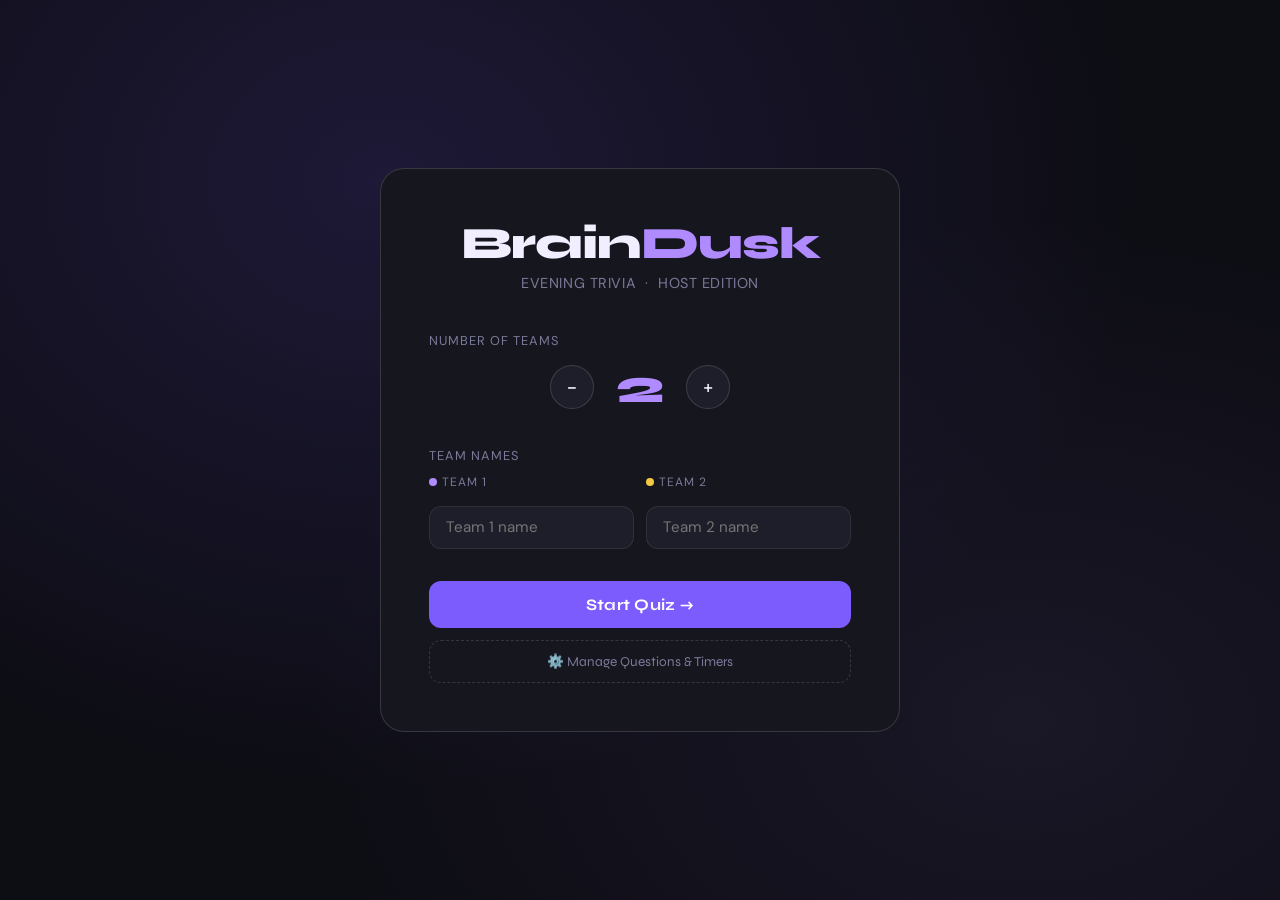
<file: index.html>
<!DOCTYPE html>
<html lang="en">
<head>
<meta charset="UTF-8">
<meta name="viewport" content="width=device-width, initial-scale=1.0">
<title>Brain Dusk — Evening Trivia</title>
<link rel="preconnect" href="https://fonts.googleapis.com">
<link href="https://fonts.googleapis.com/css2?family=Syne:wght@400;600;700;800&family=DM+Sans:ital,wght@0,300;0,400;0,500;1,400&display=swap" rel="stylesheet">
<!-- Externalized CSS stylesheet -->
<link rel="stylesheet" href="css/styles.css">
</head>
<body>

<!-- SETUP -->
<div id="screen-setup" class="screen active">
  <div class="setup-card fade-up">
    <div class="logo">Brain<span>Dusk</span></div>
    <div class="tagline">Evening Trivia &nbsp;·&nbsp; Host Edition</div>
    <label class="field-label">Number of teams</label>
    <div class="team-count-row">
      <button class="count-btn" id="dec-teams">−</button>
      <div class="count-display" id="team-count-display">2</div>
      <button class="count-btn" id="inc-teams">+</button>
    </div>
    <label class="field-label">Team names</label>
    <div class="team-names-grid" id="team-names-grid"></div>
    <button class="btn-primary" id="start-btn">Start Quiz →</button>
    <button class="btn-secondary" id="manage-questions-btn" style="margin-top: 0.75rem; background: transparent; border: 1px dashed var(--border2); color: var(--muted); padding: 0.75rem; border-radius: var(--r); font-family: var(--font-head); font-size: 0.85rem; cursor: pointer; transition: all 0.15s; width: 100%;">⚙️ Manage Questions & Timers</button>
  </div>
</div>

<!-- ADMIN / QUESTION MANAGER -->
<div id="screen-admin" class="screen">
  <div class="admin-card fade-up">
    <div class="admin-header">
      <div class="admin-title">⚙️ Question & Timer Manager</div>
      <button class="btn-close-admin" id="btn-close-admin">← Back to Setup</button>
    </div>
    
    <div class="admin-actions">
      <button class="action-btn btn-add" id="btn-add-question">+ Add Question</button>
      <button class="action-btn btn-reset" id="btn-reset-questions">Reset to Defaults</button>
      <button class="action-btn btn-export" id="btn-export-json">Export JSON</button>
      <label class="action-btn btn-import" for="import-json-input">
        Import JSON
        <input type="file" id="import-json-input" accept=".json" style="display: none;" />
      </label>
    </div>

    <div class="questions-list-container">
      <div id="admin-questions-list"></div>
    </div>
  </div>
</div>

<!-- EDITOR MODAL -->
<div id="editor-modal" class="modal-overlay">
  <div class="modal-card">
    <h3 id="modal-title">Edit Question</h3>
    <form id="question-form">
      <input type="hidden" id="edit-q-id" />
      
      <div class="form-group">
        <label class="field-label">Question Text</label>
        <textarea id="edit-q-text" required rows="3" placeholder="Enter your question here..."></textarea>
      </div>

      <div class="form-grid">
        <div class="form-group">
          <label class="field-label">Option A</label>
          <input type="text" id="edit-opt-0" required placeholder="Option A" />
        </div>
        <div class="form-group">
          <label class="field-label">Option B</label>
          <input type="text" id="edit-opt-1" required placeholder="Option B" />
        </div>
        <div class="form-group">
          <label class="field-label">Option C</label>
          <input type="text" id="edit-opt-2" required placeholder="Option C" />
        </div>
        <div class="form-group">
          <label class="field-label">Option D</label>
          <input type="text" id="edit-opt-3" required placeholder="Option D" />
        </div>
      </div>

      <div class="form-grid-3">
        <div class="form-group">
          <label class="field-label">Correct Option</label>
          <select id="edit-q-correct" required>
            <option value="0">A</option>
            <option value="1">B</option>
            <option value="2">C</option>
            <option value="3">D</option>
          </select>
        </div>
        <div class="form-group">
          <label class="field-label">Timer (seconds)</label>
          <input type="number" id="edit-q-timer" required min="5" max="300" />
        </div>
        <div class="form-group">
          <label class="field-label">Difficulty</label>
          <select id="edit-q-diff" required>
            <option value="Easy">Easy</option>
            <option value="Medium">Medium</option>
            <option value="Hard">Hard</option>
            <option value="Expert">Expert</option>
          </select>
        </div>
      </div>

      <div class="form-group">
        <label class="field-label">AI rate (%)</label>
        <input type="text" id="edit-q-airate" required placeholder="e.g. 45% or 0%" />
      </div>

      <div class="modal-footer">
        <button type="button" class="btn-cancel" id="btn-cancel-edit">Cancel</button>
        <button type="submit" class="btn-save">Save Changes</button>
      </div>
    </form>
  </div>
</div>

<!-- QUIZ -->
<div id="screen-quiz" class="screen">
  <div class="quiz-header fade-up" style="animation-delay:0.05s">
    <div class="quiz-logo">BrainDusk</div>
    <div class="progress-bar-wrap">
      <div class="progress-bar-fill" id="progress-fill" style="width:0%"></div>
    </div>
    <div class="q-counter" id="q-counter">Q 1 / 8</div>
  </div>
  <div class="quiz-layout fade-up" style="animation-delay:0.1s">
    <div class="question-panel">
      <div class="q-badge" id="q-badge">Question 1</div>
      <div class="question-text" id="q-text"></div>
      <div class="options-grid" id="options-grid"></div>
    </div>
    <div class="teams-panel">
      <div class="timer-wrap" id="timer-wrap">
        <div class="timer-ring-wrap">
          <svg class="timer-ring" width="44" height="44" viewBox="0 0 44 44">
            <circle class="timer-ring-bg" cx="22" cy="22" r="18"/>
            <circle class="timer-ring-fill" id="timer-ring-fill" cx="22" cy="22" r="18"/>
          </svg>
          <div class="timer-number" id="timer-number">60</div>
        </div>
        <div class="timer-label">
          <strong id="timer-label-text">Time remaining</strong>
          <span id="timer-diff-label">Difficulty: Medium</span>
        </div>
      </div>
      <div class="panel-title">Team Answers</div>
      <div id="team-answers-list"></div>
      <div class="host-controls">
        <div class="host-info" id="host-info">Select each team's answer, then move on. Answers & AI pass rates revealed at the end!</div>
        <button class="btn-next" id="btn-next">Next Question →</button>
      </div>
    </div>
  </div>
</div>

<!-- SCOREBOARD -->
<div id="screen-scores" class="screen">
  <div class="scoreboard-card fade-up">
    <div class="scoreboard-title">🏆 Final Scores</div>
    <div class="scoreboard-sub">Answers & AI pass rates revealed — here's how everyone did!</div>
    <div id="score-rows"></div>
    <div class="score-breakdown">
      <div class="breakdown-title">Question-by-Question Breakdown</div>
      <div id="breakdown-table-wrap"></div>
    </div>
    <button class="restart-btn" id="restart-btn">Play Again</button>
  </div>
</div>

<!-- Import questions config and components -->
<script src="js/questions.js"></script>
<script src="js/components/Timer.js"></script>
<script src="js/components/SetupScreen.js"></script>
<script src="js/components/AdminScreen.js"></script>
<script src="js/components/QuizScreen.js"></script>
<script src="js/components/ScoreboardScreen.js"></script>
<script src="js/app.js"></script>

<script>
  document.addEventListener('DOMContentLoaded', () => {
    const app = new TriviaApp();
    app.init();
  });
</script>
</body>
</html>
</file>
<file: css/styles.css>
*, *::before, *::after { box-sizing: border-box; margin: 0; padding: 0; }

:root {
  --bg: #0d0d14;
  --surface: #16161f;
  --surface2: #1e1e2a;
  --border: rgba(255,255,255,0.08);
  --border2: rgba(255,255,255,0.14);
  --text: #f0eeff;
  --muted: #7a7a99;
  --accent: #7c5cfc;
  --accent2: #b08aff;
  --gold: #f5c842;
  --silver: #a8b3c4;
  --bronze: #d4845a;
  --correct: #3fc77e;
  --wrong: #f05b5b;
  --r: 12px;
  --font-head: 'Syne', sans-serif;
  --font-body: 'DM Sans', sans-serif;
  --timer-color: var(--correct);
}

body { font-family: var(--font-body); background: var(--bg); color: var(--text); min-height: 100vh; overflow-x: hidden; }

.screen { display: none; min-height: 100vh; padding: 2rem; }
.screen.active { display: flex; flex-direction: column; align-items: center; justify-content: center; }

/* SETUP */
#screen-setup {
  background: radial-gradient(ellipse at 30% 20%, rgba(124,92,252,0.15) 0%, transparent 60%),
              radial-gradient(ellipse at 80% 80%, rgba(176,138,255,0.08) 0%, transparent 50%), var(--bg);
}
.setup-card { background: var(--surface); border: 1px solid var(--border2); border-radius: 24px; padding: 3rem; width: 100%; max-width: 520px; text-align: center; }
.logo { font-family: var(--font-head); font-size: 2.8rem; font-weight: 800; color: var(--text); letter-spacing: -1px; margin-bottom: 0.25rem; }
.logo span { color: var(--accent2); }
.tagline { color: var(--muted); font-size: 0.9rem; margin-bottom: 2.5rem; letter-spacing: 0.04em; text-transform: uppercase; }
label.field-label { display: block; font-size: 0.8rem; text-transform: uppercase; letter-spacing: 0.08em; color: var(--muted); margin-bottom: 0.6rem; text-align: left; }
.team-count-row { display: flex; align-items: center; gap: 1rem; justify-content: center; margin-bottom: 2rem; }
.count-btn { width: 44px; height: 44px; border-radius: 50%; border: 1px solid var(--border2); background: var(--surface2); color: var(--text); font-size: 1.4rem; cursor: pointer; display: flex; align-items: center; justify-content: center; transition: all 0.15s; font-family: var(--font-head); }
.count-btn:hover { background: var(--accent); border-color: var(--accent); }
.count-display { font-family: var(--font-head); font-size: 3rem; font-weight: 800; color: var(--accent2); min-width: 60px; text-align: center; }
.team-names-grid { display: grid; grid-template-columns: 1fr 1fr; gap: 0.75rem; margin-bottom: 2rem; text-align: left; }
.team-input-wrap { display: flex; flex-direction: column; gap: 0.4rem; }
.team-input-wrap input { background: var(--surface2); border: 1px solid var(--border); border-radius: var(--r); color: var(--text); font-family: var(--font-body); font-size: 0.95rem; padding: 0.65rem 1rem; outline: none; transition: border-color 0.15s; width: 100%; }
.team-input-wrap input:focus { border-color: var(--accent); }
.btn-primary { background: var(--accent); color: #fff; border: none; border-radius: var(--r); padding: 0.9rem 2.5rem; font-family: var(--font-head); font-size: 1rem; font-weight: 700; letter-spacing: 0.02em; cursor: pointer; transition: all 0.15s; width: 100%; }
.btn-primary:hover { background: #6a4de8; transform: translateY(-1px); }
.btn-primary:active { transform: translateY(0); }

/* QUIZ */
#screen-quiz { background: var(--bg); padding: 1.5rem; justify-content: flex-start; gap: 0; }
.quiz-layout { display: grid; grid-template-columns: 1fr 280px; gap: 1.5rem; width: 100%; max-width: 1200px; margin: 0 auto; }
.quiz-header { display: flex; align-items: center; justify-content: space-between; width: 100%; max-width: 1200px; margin: 0 auto 1.5rem; padding-bottom: 1rem; border-bottom: 1px solid var(--border); }
.quiz-logo { font-family: var(--font-head); font-size: 1.2rem; font-weight: 800; color: var(--accent2); }
.progress-bar-wrap { flex: 1; margin: 0 2rem; height: 4px; background: var(--surface2); border-radius: 99px; overflow: hidden; }
.progress-bar-fill { height: 100%; background: linear-gradient(90deg, var(--accent), var(--accent2)); border-radius: 99px; transition: width 0.4s ease; }
.q-counter { font-family: var(--font-head); font-size: 0.85rem; color: var(--muted); white-space: nowrap; }

/* Timer */
.timer-wrap { display: flex; align-items: center; gap: 0.75rem; padding: 0.75rem 1rem; background: var(--surface2); border-radius: var(--r); border: 1px solid var(--border); }
.timer-ring-wrap { position: relative; width: 44px; height: 44px; flex-shrink: 0; }
.timer-ring { transform: rotate(-90deg); }
.timer-ring-bg { fill: none; stroke: rgba(255,255,255,0.08); stroke-width: 3; }
.timer-ring-fill { fill: none; stroke-width: 3; stroke-linecap: round; transition: stroke-dashoffset 1s linear, stroke 0.5s ease; }
.timer-number { position: absolute; inset: 0; display: flex; align-items: center; justify-content: center; font-family: var(--font-head); font-size: 0.85rem; font-weight: 700; }
.timer-label { font-size: 0.8rem; color: var(--muted); line-height: 1.4; }
.timer-label strong { display: block; font-family: var(--font-head); font-size: 1rem; font-weight: 700; }
.timer-diff-label { font-size: 0.8rem; color: var(--muted); }
.timer-expired { background: rgba(240,91,91,0.1); border-color: rgba(240,91,91,0.3); }

/* Question card */
.question-panel { background: var(--surface); border: 1px solid var(--border2); border-radius: 20px; padding: 2rem; display: flex; flex-direction: column; gap: 1.5rem; }
.q-badge { display: inline-flex; align-items: center; gap: 0.5rem; background: rgba(124,92,252,0.15); border: 1px solid rgba(124,92,252,0.3); color: var(--accent2); font-size: 0.75rem; font-weight: 600; text-transform: uppercase; letter-spacing: 0.1em; padding: 0.3rem 0.8rem; border-radius: 99px; width: fit-content; }
.question-text { font-family: var(--font-head); font-size: 1.4rem; font-weight: 700; line-height: 1.4; color: var(--text); }
.options-grid { display: grid; grid-template-columns: 1fr 1fr; gap: 0.75rem; }
.option-btn { background: var(--surface2); border: 1.5px solid var(--border); border-radius: var(--r); padding: 1rem 1.25rem; text-align: left; cursor: default; transition: all 0.15s; display: flex; align-items: flex-start; gap: 0.75rem; color: var(--text); font-family: var(--font-body); font-size: 0.95rem; line-height: 1.45; }
.option-btn.correct-reveal { border-color: var(--correct); background: rgba(63,199,126,0.1); color: var(--correct); }
.option-btn.wrong-reveal { border-color: var(--wrong); background: rgba(240,91,91,0.08); color: var(--wrong); }
.opt-letter { font-family: var(--font-head); font-size: 0.8rem; font-weight: 700; width: 24px; height: 24px; min-width: 24px; border-radius: 6px; background: rgba(255,255,255,0.07); display: flex; align-items: center; justify-content: center; color: var(--muted); }
.option-btn.correct-reveal .opt-letter { background: var(--correct); color: #fff; }
.option-btn.wrong-reveal .opt-letter { background: rgba(240,91,91,0.3); color: var(--wrong); }

/* Teams panel */
.teams-panel { background: var(--surface); border: 1px solid var(--border2); border-radius: 20px; padding: 1.5rem; display: flex; flex-direction: column; gap: 1rem; height: fit-content; }
.panel-title { font-family: var(--font-head); font-size: 0.75rem; text-transform: uppercase; letter-spacing: 0.1em; color: var(--muted); }
.team-answer-row { display: flex; flex-direction: column; gap: 0.5rem; }
.team-name-badge { display: flex; align-items: center; gap: 0.5rem; font-size: 0.85rem; font-weight: 500; color: var(--text); }
.team-answer-select { background: var(--surface2); border: 1px solid var(--border); border-radius: 8px; color: var(--text); font-family: var(--font-body); font-size: 0.85rem; padding: 0.5rem 0.75rem; outline: none; cursor: pointer; transition: border-color 0.15s; width: 100%; -webkit-appearance: none; }
.team-answer-select:focus { border-color: var(--accent); }
.team-answer-select option { background: #1e1e2a; }
.host-controls { display: flex; flex-direction: column; gap: 0.6rem; margin-top: 0.5rem; }
.btn-next { background: var(--accent); border: none; color: #fff; border-radius: var(--r); padding: 0.75rem 1rem; font-family: var(--font-head); font-size: 0.9rem; font-weight: 700; cursor: pointer; transition: all 0.15s; text-align: center; }
.btn-next:hover { background: #6a4de8; }
.host-info { font-size: 0.8rem; color: var(--muted); line-height: 1.5; padding: 0.75rem; background: var(--surface2); border-radius: 8px; }

/* SCOREBOARD */
#screen-scores { background: radial-gradient(ellipse at 50% 0%, rgba(124,92,252,0.2) 0%, transparent 60%), var(--bg); }
.scoreboard-card { background: var(--surface); border: 1px solid var(--border2); border-radius: 24px; padding: 2.5rem; width: 100%; max-width: 680px; }
.scoreboard-title { font-family: var(--font-head); font-size: 2rem; font-weight: 800; text-align: center; margin-bottom: 0.3rem; color: var(--text); }
.scoreboard-sub { text-align: center; color: var(--muted); font-size: 0.9rem; margin-bottom: 2rem; }
.score-row { display: flex; align-items: center; gap: 1rem; padding: 1rem 1.2rem; border-radius: var(--r); margin-bottom: 0.6rem; background: var(--surface2); border: 1px solid var(--border); }
.score-row.rank-1 { border-color: var(--gold); background: rgba(245,200,66,0.07); }
.score-row.rank-2 { border-color: var(--silver); background: rgba(168,179,196,0.07); }
.score-row.rank-3 { border-color: var(--bronze); background: rgba(212,132,90,0.07); }
.rank-num { font-family: var(--font-head); font-size: 1.3rem; font-weight: 800; min-width: 2rem; text-align: center; }
.rank-1 .rank-num { color: var(--gold); }
.rank-2 .rank-num { color: var(--silver); }
.rank-3 .rank-num { color: var(--bronze); }
.team-score-info { flex: 1; }
.team-score-name { font-family: var(--font-head); font-size: 1rem; font-weight: 700; }
.team-score-detail { font-size: 0.8rem; color: var(--muted); margin-top: 2px; }
.score-val { font-family: var(--font-head); font-size: 1.6rem; font-weight: 800; color: var(--accent2); }
.score-breakdown { margin-top: 1.5rem; border-top: 1px solid var(--border); padding-top: 1.5rem; }
.breakdown-title { font-family: var(--font-head); font-size: 0.75rem; text-transform: uppercase; letter-spacing: 0.1em; color: var(--muted); margin-bottom: 1rem; }
.breakdown-table { width: 100%; border-collapse: collapse; font-size: 0.82rem; }
.breakdown-table th { text-align: left; padding: 0.5rem 0.6rem; color: var(--muted); font-weight: 500; border-bottom: 1px solid var(--border); }
.breakdown-table th:not(:first-child):not(:last-child) { text-align: center; }
.breakdown-table td { padding: 0.5rem 0.6rem; border-bottom: 1px solid var(--border); color: var(--text); }
.breakdown-table td:not(:first-child):not(:last-child) { text-align: center; }
.cell-correct { color: var(--correct); font-weight: 600; }
.cell-wrong { color: var(--wrong); }
.cell-skip { color: var(--muted); }
.ai-rate-pill { display: inline-block; font-size: 0.7rem; padding: 0.15rem 0.45rem; border-radius: 99px; background: rgba(176,138,255,0.12); color: var(--accent2); border: 1px solid rgba(176,138,255,0.2); white-space: nowrap; }
.restart-btn { background: var(--accent); border: none; color: #fff; border-radius: var(--r); padding: 0.9rem 2rem; font-family: var(--font-head); font-size: 1rem; font-weight: 700; cursor: pointer; width: 100%; margin-top: 1.5rem; transition: all 0.15s; }
.restart-btn:hover { background: #6a4de8; }

/* Team color dots */
.dot-0 { background: #7c5cfc; } .dot-1 { background: #f5c842; } .dot-2 { background: #3fc77e; }
.dot-3 { background: #f05b5b; } .dot-4 { background: #60cdff; } .dot-5 { background: #ff8c5a; }
.c0 { color: #b08aff; } .c1 { color: #f5c842; } .c2 { color: #3fc77e; }
.c3 { color: #f05b5b; } .c4 { color: #60cdff; } .c5 { color: #ff8c5a; }

@keyframes fadeUp { from { opacity:0; transform:translateY(16px); } to { opacity:1; transform:translateY(0); } }
.fade-up { animation: fadeUp 0.3s ease both; }
@keyframes pop { 0% { transform:scale(0.92); } 60% { transform:scale(1.03); } 100% { transform:scale(1); } }
.pop { animation: pop 0.25s ease both; }
@keyframes pulse-red { 0%,100% { opacity:1; } 50% { opacity:0.5; } }
.pulse-red { animation: pulse-red 0.8s ease infinite; }

/* QUESTION & TIMER MANAGER ADMIN PANEL */
.admin-card {
  background: var(--surface);
  border: 1px solid var(--border2);
  border-radius: 24px;
  padding: 2.5rem;
  width: 100%;
  max-width: 900px;
  display: flex;
  flex-direction: column;
  gap: 1.5rem;
  max-height: 85vh;
}

.admin-header {
  display: flex;
  justify-content: space-between;
  align-items: center;
  border-bottom: 1px solid var(--border);
  padding-bottom: 1rem;
}

.admin-title {
  font-family: var(--font-head);
  font-size: 1.8rem;
  font-weight: 800;
  color: var(--text);
}

.btn-close-admin {
  background: var(--surface2);
  border: 1px solid var(--border);
  color: var(--text);
  padding: 0.5rem 1rem;
  border-radius: 8px;
  cursor: pointer;
  font-family: var(--font-head);
  font-weight: 600;
  transition: all 0.15s;
}
.btn-close-admin:hover {
  background: var(--accent);
  border-color: var(--accent);
}

.admin-actions {
  display: flex;
  flex-wrap: wrap;
  gap: 0.75rem;
  align-items: center;
}

.action-btn {
  padding: 0.6rem 1.2rem;
  border-radius: 8px;
  font-family: var(--font-head);
  font-size: 0.85rem;
  font-weight: 600;
  cursor: pointer;
  transition: all 0.15s;
  border: none;
  display: inline-flex;
  align-items: center;
  justify-content: center;
}

.btn-add {
  background: var(--accent);
  color: #fff;
}
.btn-add:hover {
  background: #6a4de8;
}

.btn-reset {
  background: rgba(240, 91, 91, 0.15);
  color: var(--wrong);
  border: 1px solid rgba(240, 91, 91, 0.3);
}
.btn-reset:hover {
  background: var(--wrong);
  color: #fff;
}

.btn-export, .btn-import {
  background: var(--surface2);
  color: var(--text);
  border: 1px solid var(--border);
}
.btn-export:hover, .btn-import:hover {
  background: rgba(255, 255, 255, 0.05);
}

.questions-list-container {
  overflow-y: auto;
  flex: 1;
  border: 1px solid var(--border);
  border-radius: 12px;
  background: rgba(0, 0, 0, 0.15);
  max-height: 50vh;
  padding: 0.5rem;
}

.admin-q-item {
  display: flex;
  justify-content: space-between;
  align-items: center;
  padding: 1rem;
  border-bottom: 1px solid var(--border);
  gap: 1.5rem;
}
.admin-q-item:last-child {
  border-bottom: none;
}

.admin-q-content {
  flex: 1;
  display: flex;
  flex-direction: column;
  gap: 0.4rem;
}

.admin-q-text {
  font-weight: 500;
  font-size: 0.95rem;
  line-height: 1.4;
  color: var(--text);
}

.admin-q-meta {
  display: flex;
  gap: 0.5rem;
  align-items: center;
  flex-wrap: wrap;
}

.admin-badge {
  font-size: 0.7rem;
  padding: 0.15rem 0.5rem;
  border-radius: 99px;
  font-weight: 600;
  text-transform: uppercase;
}

.badge-timer {
  background: rgba(96, 205, 255, 0.12);
  color: #60cdff;
  border: 1px solid rgba(96, 205, 255, 0.2);
}

.badge-ai {
  background: rgba(176, 138, 255, 0.12);
  color: var(--accent2);
  border: 1px solid rgba(176, 138, 255, 0.2);
}

.admin-q-actions {
  display: flex;
  gap: 0.5rem;
}

.btn-edit-q, .btn-delete-q {
  padding: 0.4rem 0.8rem;
  border-radius: 6px;
  font-family: var(--font-body);
  font-size: 0.8rem;
  font-weight: 500;
  cursor: pointer;
  border: none;
  transition: all 0.15s;
}

.btn-edit-q {
  background: rgba(124, 92, 252, 0.15);
  color: var(--accent2);
  border: 1px solid rgba(124, 92, 252, 0.3);
}
.btn-edit-q:hover {
  background: var(--accent);
  color: #fff;
}

.btn-delete-q {
  background: rgba(240, 91, 91, 0.1);
  color: var(--wrong);
  border: 1px solid rgba(240, 91, 91, 0.2);
}
.btn-delete-q:hover {
  background: var(--wrong);
  color: #fff;
}

/* MODAL OVERLAY & CARD */
.modal-overlay {
  display: none;
  position: fixed;
  inset: 0;
  background: rgba(13, 13, 20, 0.85);
  backdrop-filter: blur(8px);
  z-index: 1000;
  align-items: center;
  justify-content: center;
  padding: 1.5rem;
}

.modal-overlay.active {
  display: flex;
}

.modal-card {
  background: var(--surface);
  border: 1px solid var(--border2);
  border-radius: 20px;
  padding: 2rem;
  width: 100%;
  max-width: 600px;
  max-height: 90vh;
  overflow-y: auto;
  box-shadow: 0 20px 40px rgba(0, 0, 0, 0.5);
}

.modal-card h3 {
  font-family: var(--font-head);
  font-size: 1.4rem;
  font-weight: 700;
  margin-bottom: 1.5rem;
  border-bottom: 1px solid var(--border);
  padding-bottom: 0.75rem;
}

.form-group {
  display: flex;
  flex-direction: column;
  gap: 0.4rem;
  margin-bottom: 1.2rem;
}

.form-group textarea, .form-group input, .form-group select {
  background: var(--surface2);
  border: 1px solid var(--border);
  border-radius: 8px;
  color: var(--text);
  padding: 0.65rem 0.85rem;
  font-family: var(--font-body);
  font-size: 0.9rem;
  outline: none;
  transition: border-color 0.15s;
}

.form-group textarea:focus, .form-group input:focus, .form-group select:focus {
  border-color: var(--accent);
}

.form-grid {
  display: grid;
  grid-template-columns: 1fr 1fr;
  gap: 0.75rem;
  margin-bottom: 0.4rem;
}

.form-grid-3 {
  display: grid;
  grid-template-columns: 1.2fr 1fr 1fr;
  gap: 0.75rem;
  margin-bottom: 0.4rem;
}

.modal-footer {
  display: flex;
  justify-content: flex-end;
  gap: 0.75rem;
  margin-top: 1.5rem;
  border-top: 1px solid var(--border);
  padding-top: 1.25rem;
}

.btn-cancel, .btn-save {
  padding: 0.65rem 1.5rem;
  border-radius: 8px;
  font-family: var(--font-head);
  font-size: 0.9rem;
  font-weight: 600;
  cursor: pointer;
  transition: all 0.15s;
  border: none;
}

.btn-cancel {
  background: var(--surface2);
  color: var(--text);
  border: 1px solid var(--border);
}
.btn-cancel:hover {
  background: rgba(255, 255, 255, 0.05);
}

.btn-save {
  background: var(--accent);
  color: #fff;
}
.btn-save:hover {
  background: #6a4de8;
}
</file>
